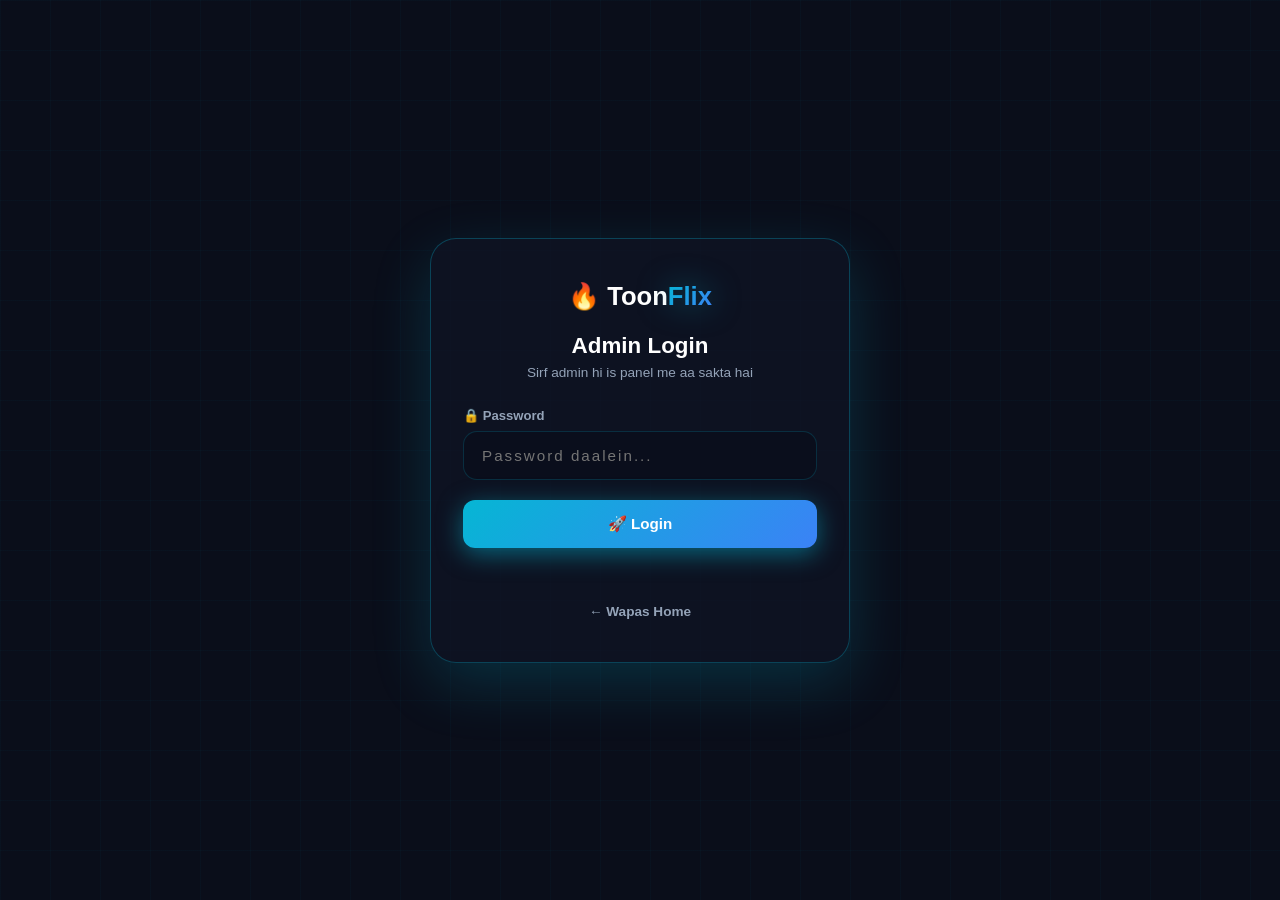
<file: login.html>
<!DOCTYPE html>
<html lang="hi">
<head>
<meta charset="UTF-8">
<meta name="viewport" content="width=device-width, initial-scale=1.0">
<title>Admin Login - ToonFlix Hindi</title>
<link rel="stylesheet" href="style.css">
</head>
<body class="login-body">

<div class="login-container">
  <div class="login-card">
    <div class="login-logo">🔥 Toon<span>Flix</span></div>
    <h2>Admin Login</h2>
    <p class="login-sub">Sirf admin hi is panel me aa sakta hai</p>

    <form id="loginForm" onsubmit="handleLogin(event)">
      <div class="input-group">
        <label>🔒 Password</label>
        <input type="password" id="passwordInput" placeholder="Password daalein..." required>
      </div>

      <button type="submit" class="primary-btn login-btn">🚀 Login</button>
    </form>

    <p class="login-error" id="loginError"></p>
    <a href="index.html" class="back-link">← Wapas Home</a>
  </div>
</div>

<script src="login.js"></script>
</body>
</html>
</file>
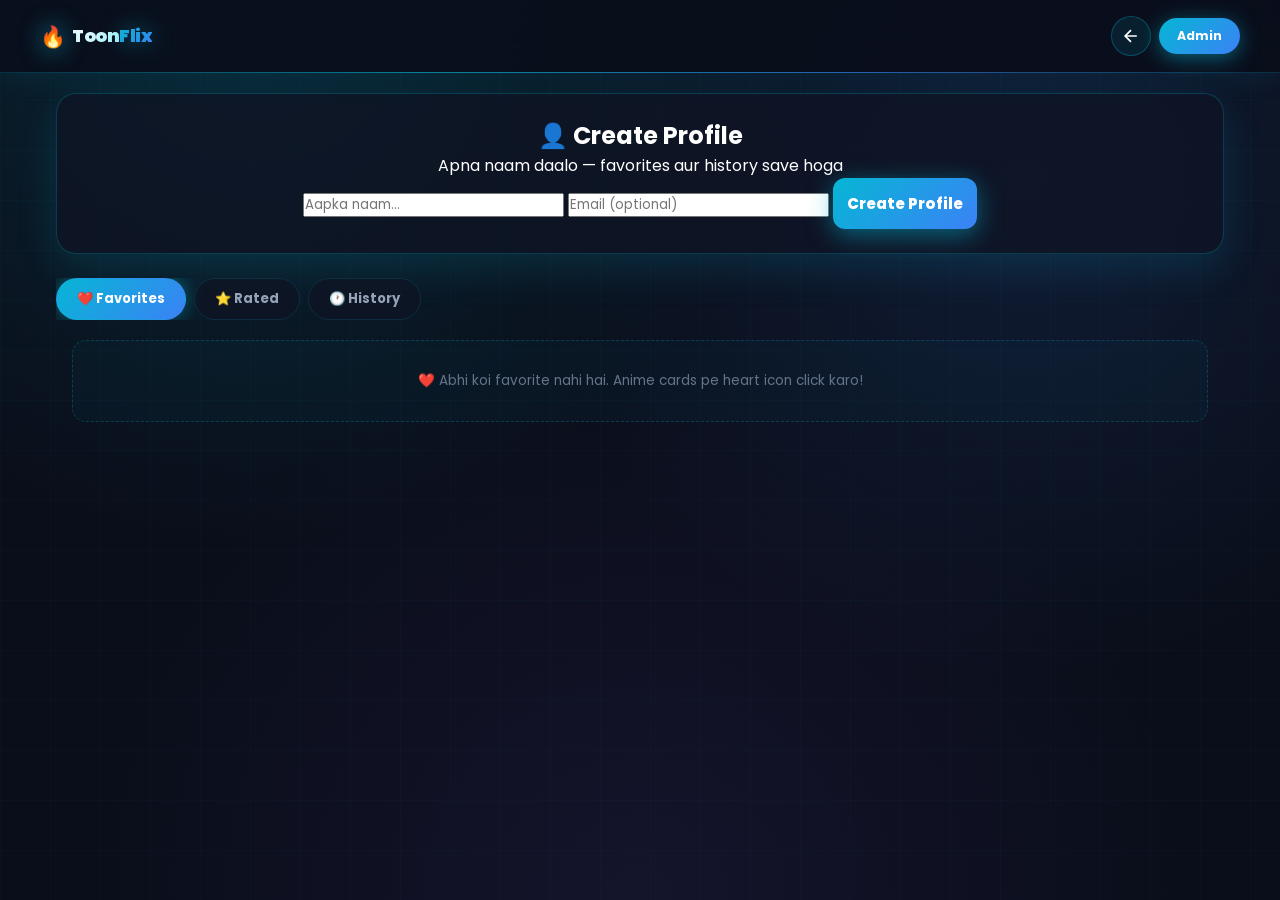
<file: profile.html>
<!DOCTYPE html>
<html lang="hi">
<head>
<meta charset="UTF-8">
<meta name="viewport" content="width=device-width, initial-scale=1.0">
<title>Profile - ToonFlix</title>
<link href="https://fonts.googleapis.com/css2?family=Poppins:wght@400;500;600;700;800;900&display=swap" rel="stylesheet">
<link rel="stylesheet" href="style.css">
</head>
<body>

<header class="top-header">
  <a href="index.html" class="logo">
    <span class="logo-icon">🔥</span>
    <span class="logo-text">Toon<span>Flix</span></span>
  </a>
  <div class="header-actions">
    <button class="icon-btn" onclick="goBack()">
      <svg viewBox="0 0 24 24" width="20" height="20" fill="none" stroke="currentColor" stroke-width="2">
        <path d="M19 12H5M12 19l-7-7 7-7"/>
      </svg>
    </button>
    <a href="login.html" class="admin-btn">Admin</a>
  </div>
</header>

<div class="profile-container">

  <!-- User Card -->
  <div class="profile-card" id="profileCard">
    <!-- Dynamic -->
  </div>

  <!-- Tabs -->
  <div class="profile-tabs">
    <button class="profile-tab active" data-tab="favorites">❤️ Favorites</button>
    <button class="profile-tab" data-tab="rated">⭐ Rated</button>
    <button class="profile-tab" data-tab="history">🕐 History</button>
  </div>

  <!-- Favorites -->
  <div class="profile-tab-content active" id="tab-favorites">
    <div class="cards-grid" id="favoritesGrid"></div>
  </div>

  <!-- Rated -->
  <div class="profile-tab-content" id="tab-rated">
    <div class="cards-grid" id="ratedGrid"></div>
  </div>

  <!-- History -->
  <div class="profile-tab-content" id="tab-history">
    <div class="cards-grid" id="historyGrid"></div>
  </div>

</div>

<script>
function goBack() { window.location.href = "index.html"; }
</script>

<script src="user.js"></script>
<script src="i18n.js"></script>
<script src="profile.js"></script>
</body>
</html>
</file>
<file: style.css>
/* ═══════════════════════════════════════════
   TOONFLIX HINDI - CYBERPUNK PREMIUM DESIGN
   Deep Blue + Neon Cyan
   ═══════════════════════════════════════════ */

* { margin:0; padding:0; box-sizing:border-box; font-family:'Poppins', sans-serif; -webkit-tap-highlight-color:transparent; }

:root {
  --bg: #0a0e1a;
  --bg-2: #0f1524;
  --glass: rgba(15, 21, 36, 0.75);
  --glass-border: rgba(6, 182, 212, 0.25);
  
  /* ═══ CYBERPUNK COLORS ═══ */
  --cyan: #06b6d4;
  --blue: #3b82f6;
  --purple: #8b5cf6;
  --pink: #ec4899;
  --gold: #fbbf24;
  
  --text: #ffffff;
  --text-2: #94a3b8;
  --text-3: #64748b;
  
  --glow-cyan: 0 0 20px rgba(6, 182, 212, 0.5);
  --glow-blue: 0 0 20px rgba(59, 130, 246, 0.5);
  --glow-purple: 0 0 20px rgba(139, 92, 246, 0.5);
}

html { scroll-behavior: smooth; }

body {
  background: var(--bg);
  background-image: 
    radial-gradient(circle at 20% 0%, rgba(6, 182, 212, 0.15), transparent 40%),
    radial-gradient(circle at 80% 20%, rgba(59, 130, 246, 0.12), transparent 40%),
    radial-gradient(circle at 50% 100%, rgba(139, 92, 246, 0.08), transparent 50%);
  background-attachment: fixed;
  color: var(--text);
  min-height: 100vh;
  padding-bottom: 90px;
  overflow-x: hidden;
  position: relative;
}

/* ═══ ANIMATED BACKGROUND GRID ═══ */
body::before {
  content: "";
  position: fixed;
  inset: 0;
  background-image: 
    linear-gradient(rgba(6, 182, 212, 0.03) 1px, transparent 1px),
    linear-gradient(90deg, rgba(6, 182, 212, 0.03) 1px, transparent 1px);
  background-size: 50px 50px;
  pointer-events: none;
  z-index: 0;
  animation: gridMove 20s linear infinite;
}
@keyframes gridMove {
  0% { transform: translate(0, 0); }
  100% { transform: translate(50px, 50px); }
}

body > * { position: relative; z-index: 1; }

/* ═══ HEADER — FLOATING GLASS ═══ */
.top-header {
  display: flex;
  justify-content: space-between;
  align-items: center;
  padding: 14px 16px;
  position: sticky;
  top: 0;
  background: rgba(10, 14, 26, 0.85);
  backdrop-filter: blur(30px);
  -webkit-backdrop-filter: blur(30px);
  z-index: 100;
  border-bottom: 1px solid rgba(6, 182, 212, 0.2);
  box-shadow: 0 4px 30px rgba(6, 182, 212, 0.1);
}
.top-header::after {
  content: "";
  position: absolute;
  bottom: -1px;
  left: 0;
  right: 0;
  height: 1px;
  background: linear-gradient(90deg, transparent, var(--cyan), var(--blue), transparent);
  opacity: 0.6;
}
.logo {
  display: flex;
  align-items: center;
  gap: 6px;
  text-decoration: none;
  font-weight: 900;
}
.logo-icon { 
  font-size: 1.3rem; 
  filter: drop-shadow(0 0 12px rgba(6, 182, 212, 0.8));
  animation: logoPulse 2s ease-in-out infinite;
}
@keyframes logoPulse {
  0%, 100% { transform: scale(1); }
  50% { transform: scale(1.15); }
}
.logo-text {
  font-size: 1.1rem;
  background: linear-gradient(135deg, #fff 0%, #67e8f9 100%);
  -webkit-background-clip: text;
  -webkit-text-fill-color: transparent;
  background-clip: text;
  letter-spacing: -0.5px;
}
.logo-text span {
  background: linear-gradient(135deg, #06b6d4 0%, #3b82f6 100%);
  -webkit-background-clip: text;
  -webkit-text-fill-color: transparent;
  background-clip: text;
  filter: drop-shadow(0 0 10px rgba(6, 182, 212, 0.5));
}
.logo-badge {
  font-size: 0.55rem;
  font-weight: 800;
  background: linear-gradient(135deg, #06b6d4, #3b82f6);
  padding: 3px 6px;
  border-radius: 4px;
  color: #fff;
  letter-spacing: 0.5px;
  margin-left: 2px;
  box-shadow: var(--glow-cyan);
}
.header-actions { display: flex; gap: 8px; align-items: center; }

.header-extras {
  display: flex;
  gap: 6px;
  align-items: center;
}
.header-icon-btn {
  width: 38px;
  height: 38px;
  border-radius: 50%;
  background: rgba(6, 182, 212, 0.1);
  border: 1px solid rgba(6, 182, 212, 0.3);
  color: #fff;
  display: flex;
  align-items: center;
  justify-content: center;
  cursor: pointer;
  font-size: 1rem;
  transition: all 0.3s cubic-bezier(0.4, 0, 0.2, 1);
  text-decoration: none;
  position: relative;
  overflow: hidden;
}
.header-icon-btn::before {
  content: "";
  position: absolute;
  inset: 0;
  background: linear-gradient(135deg, var(--cyan), var(--blue));
  opacity: 0;
  transition: opacity 0.3s;
}
.header-icon-btn:hover {
  border-color: var(--cyan);
  box-shadow: 0 0 20px rgba(6, 182, 212, 0.5);
  transform: scale(1.1);
}
.header-icon-btn:hover::before { opacity: 0.2; }
.header-icon-btn span { position: relative; z-index: 1; }

.icon-btn {
  width: 40px;
  height: 40px;
  border-radius: 50%;
  background: rgba(6, 182, 212, 0.1);
  border: 1px solid rgba(6, 182, 212, 0.3);
  color: #fff;
  display: flex;
  align-items: center;
  justify-content: center;
  cursor: pointer;
  transition: all 0.3s;
}
.icon-btn:hover {
  border-color: var(--cyan);
  box-shadow: 0 0 20px rgba(6, 182, 212, 0.5);
  transform: scale(1.1);
}
.admin-btn {
  background: linear-gradient(135deg, #06b6d4, #3b82f6);
  color: #fff;
  padding: 9px 18px;
  border-radius: 24px;
  font-size: 0.78rem;
  font-weight: 700;
  text-decoration: none;
  box-shadow: 0 4px 20px rgba(6, 182, 212, 0.5);
  transition: all 0.3s;
  position: relative;
  overflow: hidden;
}
.admin-btn::before {
  content: "";
  position: absolute;
  top: 0;
  left: -100%;
  width: 100%;
  height: 100%;
  background: linear-gradient(90deg, transparent, rgba(255,255,255,0.3), transparent);
  transition: left 0.5s;
}
.admin-btn:hover {
  transform: translateY(-2px);
  box-shadow: 0 8px 30px rgba(6, 182, 212, 0.7);
}
.admin-btn:hover::before { left: 100%; }

/* ═══ SEARCH ═══ */
.search-wrap {
  display: flex;
  align-items: center;
  margin: 14px 16px;
  padding: 0 6px 0 16px;
  background: var(--glass);
  backdrop-filter: blur(20px);
  border: 1px solid var(--glass-border);
  border-radius: 30px;
  transition: all 0.3s;
}
.search-wrap:focus-within {
  border-color: var(--cyan);
  box-shadow: 0 0 0 4px rgba(6, 182, 212, 0.15), 0 0 30px rgba(6, 182, 212, 0.3);
}
.search-icon { color: var(--text-3); flex-shrink: 0; }
.search-wrap input {
  flex: 1;
  padding: 13px 12px;
  background: transparent;
  border: none;
  color: #fff;
  outline: none;
  font-size: 0.9rem;
}
.search-wrap input::placeholder { color: var(--text-3); }
.search-wrap button {
  padding: 9px 20px;
  background: linear-gradient(135deg, #06b6d4, #3b82f6);
  border: none;
  color: #fff;
  font-size: 0.75rem;
  font-weight: 800;
  border-radius: 20px;
  cursor: pointer;
  box-shadow: 0 4px 15px rgba(6, 182, 212, 0.4);
  transition: all 0.3s;
}
.search-wrap button:hover {
  transform: scale(1.05);
  box-shadow: 0 6px 20px rgba(6, 182, 212, 0.6);
}

/* ═══ SEARCH RESULTS BOX ═══ */
.search-results-box {
  background: rgba(15, 21, 36, 0.95);
  backdrop-filter: blur(20px);
  border: 1px solid rgba(6, 182, 212, 0.3);
  border-radius: 20px;
  margin: 8px 16px 16px;
  padding: 16px;
  max-height: 70vh;
  overflow-y: auto;
  animation: slideDown 0.3s ease;
  box-shadow: 0 10px 40px rgba(6, 182, 212, 0.2);
}
@keyframes slideDown {
  from { opacity: 0; transform: translateY(-10px); }
  to { opacity: 1; transform: translateY(0); }
}
.search-results-header {
  display: flex;
  justify-content: space-between;
  align-items: center;
  margin-bottom: 14px;
  padding-bottom: 12px;
  border-bottom: 1px solid rgba(6, 182, 212, 0.15);
}
.search-results-header span {
  font-size: 0.9rem;
  font-weight: 700;
  color: #67e8f9;
}
.search-close-btn {
  width: 30px; height: 30px;
  border-radius: 50%;
  background: rgba(6, 182, 212, 0.15);
  border: 1px solid rgba(6, 182, 212, 0.3);
  color: #67e8f9;
  font-size: 0.85rem;
  font-weight: 900;
  cursor: pointer;
  display: flex;
  align-items: center;
  justify-content: center;
  font-family: inherit;
  transition: all 0.3s;
}
.search-close-btn:hover {
  background: linear-gradient(135deg, #06b6d4, #3b82f6);
  color: #fff;
  transform: rotate(90deg) scale(1.1);
}
.search-results-grid {
  display: grid;
  grid-template-columns: 1fr;
  gap: 10px;
}
@media (min-width: 500px) { .search-results-grid { grid-template-columns: repeat(2, 1fr); } }
@media (min-width: 800px) { .search-results-grid { grid-template-columns: repeat(3, 1fr); } }
.search-result-card {
  display: flex;
  align-items: center;
  gap: 12px;
  padding: 10px;
  background: rgba(10, 14, 26, 0.7);
  border: 1px solid rgba(6, 182, 212, 0.1);
  border-radius: 12px;
  cursor: pointer;
  transition: all 0.3s cubic-bezier(0.4, 0, 0.2, 1);
}
.search-result-card:hover {
  background: rgba(6, 182, 212, 0.1);
  border-color: var(--cyan);
  transform: translateX(6px);
  box-shadow: 0 6px 25px rgba(6, 182, 212, 0.3);
}
.search-result-card img {
  width: 55px; height: 75px;
  object-fit: cover;
  border-radius: 8px;
  flex-shrink: 0;
  border: 1px solid rgba(6, 182, 212, 0.2);
}
.search-result-info { flex: 1; min-width: 0; }
.search-result-info h4 {
  font-size: 0.85rem;
  font-weight: 700;
  color: #fff;
  margin-bottom: 4px;
}
.search-result-info p { font-size: 0.72rem; color: var(--text-2); }
.search-result-rating {
  display: inline-block;
  background: rgba(251, 191, 36, 0.15);
  border: 1px solid rgba(251, 191, 36, 0.3);
  color: #fbbf24;
  padding: 2px 8px;
  border-radius: 8px;
  font-size: 0.68rem;
  font-weight: 800;
}

/* ═══ ADVANCED FILTER ═══ */
.filter-panel-btn {
  background: var(--glass);
  backdrop-filter: blur(16px);
  border: 1px solid var(--glass-border);
  color: #fff;
  padding: 9px 20px;
  border-radius: 20px;
  font-size: 0.8rem;
  font-weight: 700;
  cursor: pointer;
  font-family: inherit;
  transition: all 0.3s;
}
.filter-panel-btn:hover {
  background: rgba(6, 182, 212, 0.15);
  border-color: var(--cyan);
  box-shadow: 0 0 15px rgba(6, 182, 212, 0.3);
}
.filter-panel {
  background: var(--glass);
  backdrop-filter: blur(20px);
  border: 1px solid var(--glass-border);
  border-radius: 16px;
  padding: 0 20px;
  max-height: 0;
  overflow: hidden;
  transition: all 0.4s ease;
  margin: 0 16px;
  opacity: 0;
}
.filter-panel.open {
  max-height: 500px;
  padding: 20px;
  margin: 12px 16px 16px;
  opacity: 1;
}
.filter-row {
  display: grid;
  grid-template-columns: repeat(auto-fit, minmax(130px, 1fr));
  gap: 10px;
  margin-bottom: 14px;
}
.filter-row label {
  font-size: 0.72rem;
  color: #67e8f9;
  font-weight: 700;
  margin-bottom: 5px;
  display: block;
}
.filter-row select {
  width: 100%;
  padding: 10px 12px;
  background: rgba(10, 14, 26, 0.8);
  border: 1px solid rgba(6, 182, 212, 0.2);
  color: #fff;
  border-radius: 10px;
  font-size: 0.82rem;
  outline: none;
  font-family: inherit;
  transition: all 0.3s;
}
.filter-row select:focus { border-color: var(--cyan); }
.filter-actions { display: flex; gap: 8px; }
.filter-actions button {
  flex: 1;
  padding: 11px;
  border-radius: 10px;
  border: none;
  font-weight: 700;
  font-size: 0.82rem;
  cursor: pointer;
  font-family: inherit;
  transition: all 0.3s;
}
.filter-actions .apply { 
  background: linear-gradient(135deg, #06b6d4, #3b82f6); 
  color: #fff;
  box-shadow: 0 4px 15px rgba(6, 182, 212, 0.4);
}
.filter-actions .apply:hover {
  transform: translateY(-2px);
  box-shadow: 0 6px 25px rgba(6, 182, 212, 0.6);
}
.filter-actions .reset { 
  background: rgba(255,255,255,0.08); 
  color: #fff;
  border: 1px solid rgba(255,255,255,0.1);
}

/* ═══ HERO BANNER — PARALLAX ═══ */
.hero-section { padding: 8px 16px 22px; }
.hero-slider {
  display: flex;
  overflow-x: auto;
  scroll-snap-type: x mandatory;
  gap: 12px;
  scrollbar-width: none;
  border-radius: 24px;
}
.hero-slider::-webkit-scrollbar { display: none; }
.hero-card {
  flex: 0 0 100%;
  scroll-snap-align: center;
  position: relative;
  border-radius: 24px;
  overflow: hidden;
  height: 260px;
  cursor: pointer;
  box-shadow: 0 25px 60px rgba(0, 0, 0, 0.7), 0 0 60px rgba(6, 182, 212, 0.2);
  border: 1px solid rgba(6, 182, 212, 0.2);
  transition: transform 0.5s;
}
.hero-card:hover {
  transform: scale(1.02);
  box-shadow: 0 30px 70px rgba(0, 0, 0, 0.8), 0 0 80px rgba(6, 182, 212, 0.4);
}
.hero-card img { 
  width: 100%; 
  height: 100%; 
  object-fit: cover;
  transition: transform 8s ease;
}
.hero-card:hover img { transform: scale(1.1); }
.hero-overlay {
  position: absolute;
  inset: 0;
  background: linear-gradient(180deg, transparent 0%, rgba(10, 14, 26, 0.5) 50%, rgba(10, 14, 26, 0.98) 100%);
  display: flex;
  flex-direction: column;
  justify-content: flex-end;
  padding: 24px;
}
.hero-tag {
  display: inline-flex;
  align-items: center;
  gap: 4px;
  background: linear-gradient(135deg, #06b6d4, #3b82f6);
  color: #fff;
  font-size: 0.65rem;
  font-weight: 800;
  padding: 4px 12px;
  border-radius: 20px;
  width: fit-content;
  margin-bottom: 10px;
  letter-spacing: 0.5px;
  box-shadow: var(--glow-cyan);
  animation: tagPulse 2s infinite;
}
@keyframes tagPulse {
  0%, 100% { box-shadow: 0 0 20px rgba(6, 182, 212, 0.5); }
  50% { box-shadow: 0 0 30px rgba(6, 182, 212, 0.9); }
}
.hero-overlay h3 {
  font-size: 1.4rem;
  font-weight: 800;
  margin-bottom: 8px;
  text-shadow: 0 2px 20px rgba(0, 0, 0, 0.9), 0 0 40px rgba(6, 182, 212, 0.5);
  letter-spacing: -0.5px;
}
.hero-overlay p {
  font-size: 0.78rem;
  color: #cbd5e1;
  margin-bottom: 14px;
  display: flex;
  gap: 8px;
  flex-wrap: wrap;
}
.hero-play {
  background: linear-gradient(135deg, #06b6d4, #3b82f6);
  color: #fff;
  padding: 11px 24px;
  border-radius: 24px;
  font-size: 0.82rem;
  font-weight: 800;
  width: fit-content;
  display: flex;
  align-items: center;
  gap: 6px;
  box-shadow: 0 8px 25px rgba(6, 182, 212, 0.5);
  transition: all 0.3s;
  position: relative;
  overflow: hidden;
}
.hero-play:hover {
  transform: translateY(-2px);
  box-shadow: 0 12px 35px rgba(6, 182, 212, 0.7);
}

/* ═══ GENRE CHIPS ═══ */
.chips-section { padding: 0 0 8px; }
.chips-scroll {
  display: flex;
  gap: 8px;
  overflow-x: auto;
  padding: 6px 16px 16px;
  scrollbar-width: none;
}
.chips-scroll::-webkit-scrollbar { display: none; }
.chip {
  flex: 0 0 auto;
  padding: 9px 20px;
  background: var(--glass);
  backdrop-filter: blur(16px);
  border: 1px solid rgba(6, 182, 212, 0.15);
  border-radius: 24px;
  color: var(--text-2);
  font-size: 0.8rem;
  font-weight: 600;
  cursor: pointer;
  white-space: nowrap;
  transition: all 0.3s cubic-bezier(0.4, 0, 0.2, 1);
}
.chip:hover {
  background: rgba(6, 182, 212, 0.15);
  color: #67e8f9;
  border-color: var(--cyan);
  transform: translateY(-2px);
  box-shadow: 0 4px 20px rgba(6, 182, 212, 0.3);
}
.chip.active {
  background: linear-gradient(135deg, #06b6d4, #3b82f6);
  color: #fff;
  border-color: transparent;
  font-weight: 700;
  box-shadow: 0 6px 25px rgba(6, 182, 212, 0.6);
  transform: scale(1.05);
}

/* ═══ ROW SECTIONS ═══ */
.row-section { padding: 20px 0; }
.row-header {
  display: flex;
  justify-content: space-between;
  align-items: center;
  padding: 0 16px 16px;
}
.row-title-wrap { display: flex; align-items: center; gap: 10px; }
.row-dot { 
  width: 5px; 
  height: 20px; 
  border-radius: 4px; 
  box-shadow: 0 0 15px currentColor;
  animation: dotPulse 2s infinite;
}
@keyframes dotPulse {
  0%, 100% { opacity: 1; }
  50% { opacity: 0.6; }
}
.row-header h2 { font-size: 1.15rem; font-weight: 800; }
.see-all {
  color: #67e8f9;
  font-size: 0.78rem;
  text-decoration: none;
  font-weight: 700;
  background: rgba(6, 182, 212, 0.1);
  padding: 6px 12px;
  border-radius: 16px;
  border: 1px solid rgba(6, 182, 212, 0.25);
  cursor: pointer;
  transition: all 0.3s;
}
.see-all:hover {
  background: rgba(6, 182, 212, 0.2);
  box-shadow: 0 0 15px rgba(6, 182, 212, 0.4);
}
.row-scroll {
  display: flex;
  gap: 12px;
  overflow-x: auto;
  padding: 4px 16px 16px;
  scrollbar-width: none;
}
.row-scroll::-webkit-scrollbar { display: none; }
.row-scroll .anime-card { flex: 0 0 150px; }

/* ═══ CARDS — NEON GLOW ═══ */
.cards-grid {
  display: grid;
  grid-template-columns: repeat(2, 1fr);
  gap: 12px;
  padding: 0 16px;
}
@media (min-width: 500px) { .cards-grid { grid-template-columns: repeat(3, 1fr); } }
@media (min-width: 700px) { .cards-grid { grid-template-columns: repeat(4, 1fr); } }
@media (min-width: 1000px) { .cards-grid { grid-template-columns: repeat(5, 1fr); } }

.anime-card {
  background: var(--glass);
  backdrop-filter: blur(16px);
  border-radius: 16px;
  overflow: hidden;
  cursor: pointer;
  transition: all 0.4s cubic-bezier(0.4, 0, 0.2, 1);
  position: relative;
  border: 1px solid rgba(6, 182, 212, 0.12);
  box-shadow: 0 8px 25px rgba(0, 0, 0, 0.5);
}
.anime-card::before {
  content: "";
  position: absolute;
  inset: 0;
  border-radius: 16px;
  padding: 1px;
  background: linear-gradient(135deg, transparent, rgba(6, 182, 212, 0.5), transparent);
  -webkit-mask: linear-gradient(#fff 0 0) content-box, linear-gradient(#fff 0 0);
  -webkit-mask-composite: xor;
  mask-composite: exclude;
  opacity: 0;
  transition: opacity 0.4s;
  pointer-events: none;
  z-index: 5;
}
.anime-card:active { transform: scale(0.96); }
@media (hover: hover) {
  .anime-card:hover {
    transform: translateY(-10px) scale(1.02);
    box-shadow: 0 25px 50px rgba(6, 182, 212, 0.4), 0 0 40px rgba(6, 182, 212, 0.3);
    border-color: var(--cyan);
  }
  .anime-card:hover::before { opacity: 1; }
  .anime-card:hover img { 
    transform: scale(1.1); 
    filter: brightness(1.1);
  }
}
.anime-card img {
  width: 100%;
  aspect-ratio: 2/3;
  object-fit: cover;
  background: #1a2030;
  transition: all 0.5s cubic-bezier(0.4, 0, 0.2, 1);
}
.anime-card .card-info {
  padding: 10px 11px 13px;
  background: linear-gradient(180deg, transparent, rgba(10, 14, 26, 0.9));
}
.anime-card h3 {
  font-size: 0.82rem;
  font-weight: 700;
  margin-bottom: 4px;
  white-space: nowrap;
  overflow: hidden;
  text-overflow: ellipsis;
  color: #fff;
}
.anime-card p { font-size: 0.7rem; color: var(--text-2); }
.rating-badge {
  position: absolute;
  top: 8px;
  right: 8px;
  background: rgba(10, 14, 26, 0.9);
  backdrop-filter: blur(12px);
  color: var(--gold);
  padding: 4px 9px;
  border-radius: 10px;
  font-size: 0.68rem;
  font-weight: 800;
  z-index: 3;
  border: 1px solid rgba(251, 191, 36, 0.4);
  box-shadow: 0 0 15px rgba(251, 191, 36, 0.3);
}
.badge-new {
  position: absolute;
  top: 8px;
  left: 8px;
  background: linear-gradient(135deg, #06b6d4, #3b82f6);
  color: #fff;
  padding: 4px 10px;
  border-radius: 10px;
  font-size: 0.62rem;
  font-weight: 900;
  z-index: 3;
  box-shadow: 0 0 20px rgba(6, 182, 212, 0.7);
  animation: newPulse 1.5s infinite;
  letter-spacing: 0.5px;
}
@keyframes newPulse {
  0%, 100% { box-shadow: 0 0 15px rgba(6, 182, 212, 0.6); }
  50% { box-shadow: 0 0 25px rgba(6, 182, 212, 1); }
}

/* ═══ HEART BUTTON ═══ */
.heart-btn {
  position: absolute;
  bottom: 10px;
  right: 10px;
  width: 36px;
  height: 36px;
  border-radius: 50%;
  background: rgba(10, 14, 26, 0.9);
  backdrop-filter: blur(10px);
  border: 1px solid rgba(6, 182, 212, 0.3);
  font-size: 1rem;
  cursor: pointer;
  z-index: 4;
  display: flex;
  align-items: center;
  justify-content: center;
  transition: all 0.3s;
  font-family: inherit;
}
.heart-btn:hover {
  transform: scale(1.2);
  box-shadow: 0 0 20px rgba(6, 182, 212, 0.6);
}
.heart-btn.active {
  background: linear-gradient(135deg, #06b6d4, #3b82f6);
  border-color: var(--cyan);
  box-shadow: 0 0 25px rgba(6, 182, 212, 0.8);
  animation: heartBeat 0.6s ease;
}
@keyframes heartBeat {
  0%, 100% { transform: scale(1); }
  50% { transform: scale(1.3); }
}

/* ═══ TOP 10 ═══ */
.top10-card { position: relative; }
.top10-rank {
  position: absolute;
  bottom: -4px;
  left: -4px;
  background: linear-gradient(135deg, #06b6d4, #3b82f6);
  color: #fff;
  width: 44px;
  height: 44px;
  border-radius: 50%;
  display: flex;
  align-items: center;
  justify-content: center;
  font-weight: 900;
  font-size: 1.15rem;
  z-index: 5;
  border: 3px solid #0a0e1a;
  box-shadow: 0 0 25px rgba(6, 182, 212, 0.7);
}

/* ═══ BOTTOM NAV — FLOATING PILL ═══ */
.bottom-nav {
  position: fixed;
  bottom: 12px;
  left: 12px;
  right: 12px;
  background: rgba(10, 14, 26, 0.95);
  backdrop-filter: blur(30px);
  -webkit-backdrop-filter: blur(30px);
  border: 1px solid rgba(6, 182, 212, 0.25);
  border-radius: 25px;
  display: flex;
  justify-content: space-around;
  padding: 8px 0;
  z-index: 100;
  box-shadow: 0 10px 40px rgba(6, 182, 212, 0.3), 0 0 60px rgba(6, 182, 212, 0.15);
}
.bottom-nav a {
  display: flex;
  flex-direction: column;
  align-items: center;
  gap: 3px;
  color: var(--text-3);
  text-decoration: none;
  padding: 6px 14px;
  border-radius: 16px;
  transition: all 0.3s cubic-bezier(0.4, 0, 0.2, 1);
  min-width: 60px;
  position: relative;
}
.bottom-nav a small { font-size: 0.62rem; font-weight: 700; }
.bottom-nav a.active { 
  color: var(--cyan);
  background: rgba(6, 182, 212, 0.1);
  transform: translateY(-2px);
}
.bottom-nav a.active::before {
  content: "";
  position: absolute;
  top: -6px;
  left: 50%;
  transform: translateX(-50%);
  width: 4px;
  height: 4px;
  background: var(--cyan);
  border-radius: 50%;
  box-shadow: 0 0 15px var(--cyan), 0 0 25px var(--cyan);
  animation: navDot 2s infinite;
}
@keyframes navDot {
  0%, 100% { opacity: 1; transform: translateX(-50%) scale(1); }
  50% { opacity: 0.6; transform: translateX(-50%) scale(1.5); }
}
.bottom-nav a.active svg {
  filter: drop-shadow(0 0 10px rgba(6, 182, 212, 0.8));
}

/* ═══ DETAIL PAGE ═══ */
.detail-container { max-width: 1200px; margin: 0 auto; padding: 16px; }
.detail-banner {
  width: 100%;
  height: 220px;
  object-fit: cover;
  border-radius: 20px;
  margin-bottom: 18px;
  border: 1px solid rgba(6, 182, 212, 0.3);
  box-shadow: 0 20px 50px rgba(0, 0, 0, 0.6), 0 0 40px rgba(6, 182, 212, 0.2);
}
@media (min-width: 700px) { .detail-banner { height: 340px; } }
.detail-header { display: flex; gap: 18px; margin-bottom: 22px; align-items: flex-start; }
.detail-poster {
  width: 130px;
  border-radius: 14px;
  flex-shrink: 0;
  border: 2px solid rgba(6, 182, 212, 0.4);
  box-shadow: 0 15px 40px rgba(0, 0, 0, 0.6), 0 0 30px rgba(6, 182, 212, 0.3);
}
@media (min-width: 500px) { .detail-poster { width: 180px; } }
.detail-info { flex: 1; min-width: 0; }
.detail-info h1 {
  font-size: 1.25rem;
  font-weight: 800;
  margin-bottom: 10px;
  background: linear-gradient(135deg, #fff 0%, #67e8f9 100%);
  -webkit-background-clip: text;
  -webkit-text-fill-color: transparent;
  background-clip: text;
  filter: drop-shadow(0 0 20px rgba(6, 182, 212, 0.5));
}
@media (min-width: 500px) { .detail-info h1 { font-size: 1.75rem; } }
.detail-meta { display: flex; gap: 6px; flex-wrap: wrap; margin-bottom: 14px; }
.meta-tag {
  background: rgba(6, 182, 212, 0.12);
  padding: 5px 12px;
  border-radius: 10px;
  font-size: 0.72rem;
  border: 1px solid rgba(6, 182, 212, 0.3);
  color: #67e8f9;
  font-weight: 600;
  transition: all 0.3s;
}
.meta-tag:hover {
  background: rgba(6, 182, 212, 0.2);
  box-shadow: 0 0 15px rgba(6, 182, 212, 0.4);
}
.detail-desc { color: var(--text-2); line-height: 1.7; font-size: 0.85rem; }

.detail-actions { display: flex; gap: 10px; flex-wrap: wrap; margin-bottom: 14px; }
.detail-btn {
  padding: 10px 18px;
  border-radius: 25px;
  font-size: 0.82rem;
  font-weight: 700;
  cursor: pointer;
  border: 1px solid rgba(6, 182, 212, 0.3);
  background: var(--glass);
  color: #fff;
  font-family: inherit;
  display: inline-flex;
  align-items: center;
  gap: 6px;
  transition: all 0.3s;
}
.detail-btn:hover {
  border-color: var(--cyan);
  box-shadow: 0 0 20px rgba(6, 182, 212, 0.4);
  transform: translateY(-2px);
}
.detail-btn.fav.active {
  background: linear-gradient(135deg, #06b6d4, #3b82f6);
  border-color: transparent;
  box-shadow: 0 0 25px rgba(6, 182, 212, 0.6);
}

.rating-section {
  background: var(--glass);
  backdrop-filter: blur(16px);
  border: 1px solid var(--glass-border);
  border-radius: 16px;
  padding: 20px;
  margin: 20px 0;
  text-align: center;
}
.rating-section h3 {
  font-size: 1rem;
  color: #67e8f9;
  margin-bottom: 12px;
  font-weight: 700;
}
.star-rating { display: flex; justify-content: center; gap: 6px; margin-bottom: 8px; }
.star {
  background: transparent;
  border: none;
  font-size: 2rem;
  color: #1e293b;
  cursor: pointer;
  line-height: 1;
  font-family: inherit;
  transition: all 0.3s;
}
.star:hover, .star.active {
  color: #fbbf24;
  text-shadow: 0 0 20px rgba(251, 191, 36, 0.8);
  transform: scale(1.2);
}
.rating-text { font-size: 0.78rem; color: var(--text-2); }

/* ═══ SEASON TABS ═══ */
.season-tabs {
  display: flex;
  gap: 8px;
  margin-bottom: 16px;
  overflow-x: auto;
  padding-bottom: 4px;
  scrollbar-width: none;
}
.season-tabs::-webkit-scrollbar { display: none; }
.season-tab {
  flex-shrink: 0;
  padding: 10px 20px;
  background: var(--glass);
  border: 1px solid rgba(6, 182, 212, 0.2);
  color: #94a3b8;
  border-radius: 25px;
  font-size: 0.82rem;
  font-weight: 700;
  cursor: pointer;
  font-family: inherit;
  transition: all 0.3s;
}
.season-tab:hover {
  border-color: var(--cyan);
  color: #67e8f9;
  transform: translateY(-2px);
}
.season-tab.active {
  background: linear-gradient(135deg, #06b6d4, #3b82f6);
  color: #fff;
  border-color: transparent;
  box-shadow: 0 0 25px rgba(6, 182, 212, 0.6);
}

/* ═══ EPISODES ═══ */
.episodes-section { margin-top: 28px; }
.episodes-section h2 {
  font-size: 1.1rem;
  margin-bottom: 16px;
  padding-left: 14px;
  border-left: 4px solid var(--cyan);
  font-weight: 800;
}
.episode-grid-new { display: grid; grid-template-columns: 1fr; gap: 12px; }
@media (min-width: 700px) { .episode-grid-new { grid-template-columns: repeat(2, 1fr); } }
.episode-card {
  background: var(--glass);
  border: 1px solid rgba(6, 182, 212, 0.15);
  border-radius: 14px;
  padding: 16px;
  transition: all 0.3s;
}
.episode-card:hover {
  border-color: var(--cyan);
  box-shadow: 0 0 25px rgba(6, 182, 212, 0.3);
  transform: translateY(-3px);
}
.ep-header { margin-bottom: 12px; }
.ep-header strong {
  display: block;
  font-size: 0.95rem;
  color: #67e8f9;
  font-weight: 800;
  margin-bottom: 3px;
}
.ep-header span { font-size: 0.78rem; color: var(--text-2); }
.ep-actions { display: flex; flex-wrap: wrap; gap: 6px; }
.ep-action-btn {
  flex: 1;
  min-width: 100px;
  padding: 10px 12px;
  border-radius: 10px;
  text-decoration: none;
  font-size: 0.78rem;
  font-weight: 700;
  text-align: center;
  display: flex;
  align-items: center;
  justify-content: center;
  gap: 4px;
  font-family: inherit;
  cursor: pointer;
  transition: all 0.3s;
}
.ep-action-btn.tg { background: linear-gradient(135deg, #0088cc, #00a8e8); color: #fff; }
.ep-action-btn.stream { background: linear-gradient(135deg, #06b6d4, #3b82f6); color: #fff; }
.ep-action-btn.dl { background: linear-gradient(135deg, #8b5cf6, #6366f1); color: #fff; }
.ep-action-btn:hover { 
  transform: translateY(-2px); 
  box-shadow: 0 8px 20px rgba(0, 0, 0, 0.4);
  filter: brightness(1.15);
}
.ep-no-link { color: var(--text-3); font-size: 0.78rem; text-align: center; padding: 8px; }

/* ═══ WATCH PAGE ═══ */
.watch-container { max-width: 1000px; margin: 0 auto; padding: 20px 16px 40px; }
.watch-header { margin-bottom: 16px; }
.watch-header h1 { 
  font-size: 1.25rem; 
  font-weight: 800; 
  color: #fff; 
  margin-bottom: 4px;
  background: linear-gradient(135deg, #fff 0%, #67e8f9 100%);
  -webkit-background-clip: text;
  -webkit-text-fill-color: transparent;
}
.watch-ep-title { color: var(--text-2); font-size: 0.85rem; }

.video-wrapper {
  position: relative;
  width: 100%;
  aspect-ratio: 16/9;
  background: #000;
  border-radius: 16px;
  overflow: hidden;
  margin-bottom: 18px;
  border: 1px solid rgba(6, 182, 212, 0.3);
  box-shadow: 0 20px 50px rgba(0, 0, 0, 0.7), 0 0 40px rgba(6, 182, 212, 0.2);
}
.video-wrapper iframe { width: 100%; height: 100%; border: none; display: block; }
.video-placeholder {
  display: flex;
  align-items: center;
  justify-content: center;
  height: 100%;
  color: var(--text-3);
}

.server-selector {
  background: var(--glass);
  padding: 16px;
  border-radius: 14px;
  margin-bottom: 16px;
  border: 1px solid rgba(6, 182, 212, 0.2);
}
.server-label { font-size: 0.85rem; color: #67e8f9; margin-bottom: 10px; font-weight: 700; }
.server-btns { display: flex; flex-wrap: wrap; gap: 8px; }
.server-btn {
  padding: 10px 18px;
  background: rgba(255,255,255,0.05);
  border: 1px solid rgba(6, 182, 212, 0.2);
  color: #94a3b8;
  border-radius: 22px;
  font-size: 0.78rem;
  font-weight: 700;
  cursor: pointer;
  font-family: inherit;
  transition: all 0.3s;
}
.server-btn:hover {
  border-color: var(--cyan);
  color: #67e8f9;
}
.server-btn.active {
  background: linear-gradient(135deg, #06b6d4, #3b82f6);
  color: #fff;
  border-color: transparent;
  box-shadow: 0 0 20px rgba(6, 182, 212, 0.5);
}

.watch-actions { display: flex; flex-wrap: wrap; gap: 10px; margin-bottom: 18px; }
.watch-action-btn {
  flex: 1;
  min-width: 120px;
  padding: 13px 16px;
  border-radius: 12px;
  text-decoration: none;
  font-size: 0.85rem;
  font-weight: 700;
  text-align: center;
  display: flex;
  align-items: center;
  justify-content: center;
  gap: 6px;
  cursor: pointer;
  border: none;
  font-family: inherit;
  transition: all 0.3s;
}
.watch-action-btn.download { background: linear-gradient(135deg, #8b5cf6, #6366f1); color: #fff; }
.watch-action-btn.telegram { background: linear-gradient(135deg, #0088cc, #00a8e8); color: #fff; }
.watch-action-btn.comment {
  background: var(--glass);
  color: #fff;
  border: 1px solid rgba(6, 182, 212, 0.3);
}
.watch-action-btn:hover {
  transform: translateY(-2px);
  box-shadow: 0 10px 25px rgba(6, 182, 212, 0.3);
}

.comments-section {
  background: var(--glass);
  padding: 20px;
  border-radius: 16px;
  margin: 20px 0;
  border: 1px solid rgba(6, 182, 212, 0.15);
}
.comments-section h2, .comments-section h3 {
  font-size: 1.05rem;
  font-weight: 800;
  margin-bottom: 14px;
  color: #67e8f9;
  padding-left: 12px;
  border-left: 4px solid var(--cyan);
}
.comment-form { display: flex; flex-direction: column; gap: 8px; margin-bottom: 16px; }
.comment-form input, .comment-form textarea {
  padding: 12px 14px;
  background: rgba(10, 14, 26, 0.7);
  border: 1px solid rgba(6, 182, 212, 0.2);
  color: #fff;
  border-radius: 10px;
  font-size: 0.85rem;
  outline: none;
  font-family: inherit;
  transition: all 0.3s;
}
.comment-form input:focus, .comment-form textarea:focus {
  border-color: var(--cyan);
  box-shadow: 0 0 15px rgba(6, 182, 212, 0.3);
}
.comment-form textarea { min-height: 70px; resize: vertical; }
.comment-post-btn {
  padding: 12px;
  background: linear-gradient(135deg, #06b6d4, #3b82f6);
  color: #fff;
  border: none;
  border-radius: 10px;
  font-size: 0.85rem;
  font-weight: 800;
  cursor: pointer;
  font-family: inherit;
  transition: all 0.3s;
  box-shadow: 0 4px 15px rgba(6, 182, 212, 0.4);
}
.comment-post-btn:hover {
  transform: translateY(-2px);
  box-shadow: 0 6px 25px rgba(6, 182, 212, 0.6);
}
.comments-list { display: flex; flex-direction: column; gap: 10px; max-height: 500px; overflow-y: auto; }
.comment-item {
  background: rgba(10, 14, 26, 0.6);
  padding: 12px;
  border-radius: 10px;
  border: 1px solid rgba(6, 182, 212, 0.1);
}
.comment-header { display: flex; justify-content: space-between; margin-bottom: 6px; }
.comment-header strong { font-size: 0.82rem; color: #67e8f9; font-weight: 700; }
.comment-header small { font-size: 0.68rem; color: var(--text-3); }
.comment-item p { font-size: 0.82rem; color: #cbd5e1; line-height: 1.5; }

.ep-nav { display: flex; justify-content: space-between; gap: 10px; margin-bottom: 24px; }
.ep-nav-btn {
  flex: 1;
  padding: 14px 16px;
  background: var(--glass);
  border: 1px solid rgba(6, 182, 212, 0.2);
  color: #fff;
  border-radius: 12px;
  font-size: 0.85rem;
  font-weight: 700;
  text-decoration: none;
  text-align: center;
  display: flex;
  align-items: center;
  justify-content: center;
  gap: 6px;
  font-family: inherit;
  cursor: pointer;
  transition: all 0.3s;
}
.ep-nav-btn.next {
  background: linear-gradient(135deg, #06b6d4, #3b82f6);
  border-color: transparent;
  box-shadow: 0 0 25px rgba(6, 182, 212, 0.5);
}
.ep-nav-btn:hover:not(.disabled) {
  transform: translateY(-2px);
  box-shadow: 0 0 25px rgba(6, 182, 212, 0.5);
}
.ep-nav-btn.disabled { opacity: 0.4; cursor: not-allowed; }

.all-episodes-list { margin-top: 28px; }
.all-episodes-list h3 {
  font-size: 1.05rem;
  margin-bottom: 16px;
  padding-left: 14px;
  border-left: 4px solid var(--cyan);
  font-weight: 800;
  color: #fff;
}
.ep-list-grid { display: grid; grid-template-columns: repeat(auto-fill, minmax(140px, 1fr)); gap: 8px; }
.ep-list-btn {
  display: flex;
  align-items: center;
  gap: 10px;
  padding: 10px 12px;
  background: var(--glass);
  border: 1px solid rgba(6, 182, 212, 0.15);
  border-radius: 12px;
  color: #fff;
  text-decoration: none;
  font-size: 0.82rem;
  transition: all 0.3s;
}
.ep-list-btn:hover {
  border-color: var(--cyan);
  box-shadow: 0 0 20px rgba(6, 182, 212, 0.3);
}
.ep-list-btn.active {
  background: linear-gradient(135deg, #06b6d4, #3b82f6);
  border-color: transparent;
  font-weight: 700;
  box-shadow: 0 0 25px rgba(6, 182, 212, 0.5);
}
.ep-num {
  background: rgba(0,0,0,0.4);
  width: 30px; height: 30px;
  border-radius: 50%;
  display: flex;
  align-items: center;
  justify-content: center;
  font-weight: 800;
  font-size: 0.8rem;
  flex-shrink: 0;
}
.ep-name { white-space: nowrap; overflow: hidden; text-overflow: ellipsis; flex: 1; }
.back-to-anime { margin-top: 28px; }

/* ═══ PROFILE ═══ */
.profile-container { max-width: 1200px; margin: 0 auto; padding: 20px 16px 40px; }
.profile-card {
  background: var(--glass);
  border: 1px solid var(--glass-border);
  border-radius: 20px;
  padding: 24px;
  text-align: center;
  margin-bottom: 24px;
  box-shadow: 0 15px 40px rgba(6, 182, 212, 0.15);
}
.user-avatar {
  width: 80px; height: 80px;
  border-radius: 50%;
  background: linear-gradient(135deg, #06b6d4, #3b82f6);
  display: flex;
  align-items: center;
  justify-content: center;
  font-size: 2rem;
  font-weight: 900;
  color: #fff;
  margin: 0 auto 12px;
  box-shadow: 0 0 30px rgba(6, 182, 212, 0.6);
  animation: avatarGlow 3s infinite;
}
@keyframes avatarGlow {
  0%, 100% { box-shadow: 0 0 20px rgba(6, 182, 212, 0.5); }
  50% { box-shadow: 0 0 40px rgba(6, 182, 212, 0.8); }
}
.user-info h2 { font-size: 1.4rem; font-weight: 800; color: #fff; margin-bottom: 4px; }
.user-info p { color: var(--text-2); font-size: 0.85rem; }
.user-stats { display: flex; justify-content: center; gap: 30px; margin: 20px 0; }
.stat strong {
  display: block;
  font-size: 1.5rem;
  font-weight: 900;
  background: linear-gradient(135deg, #06b6d4, #3b82f6);
  -webkit-background-clip: text;
  -webkit-text-fill-color: transparent;
  filter: drop-shadow(0 0 15px rgba(6, 182, 212, 0.5));
}
.stat small { font-size: 0.7rem; color: var(--text-2); text-transform: uppercase; }
.profile-tabs { display: flex; gap: 8px; margin-bottom: 20px; overflow-x: auto; }
.profile-tab {
  background: var(--glass);
  border: 1px solid rgba(6, 182, 212, 0.15);
  color: var(--text-2);
  padding: 10px 20px;
  border-radius: 25px;
  font-size: 0.82rem;
  font-weight: 700;
  cursor: pointer;
  font-family: inherit;
  transition: all 0.3s;
}
.profile-tab.active {
  background: linear-gradient(135deg, #06b6d4, #3b82f6);
  color: #fff;
  border-color: transparent;
  box-shadow: 0 0 20px rgba(6, 182, 212, 0.5);
}
.profile-tab-content { display: none; }
.profile-tab-content.active { display: block; }

/* ═══ ADMIN ═══ */
.admin-container { max-width: 1000px; margin: 0 auto; padding: 16px; }
.admin-section {
  background: var(--glass);
  padding: 22px;
  border-radius: 18px;
  margin-bottom: 20px;
  border: 1px solid var(--glass-border);
  transition: all 0.3s;
}
.admin-section:hover {
  border-color: rgba(6, 182, 212, 0.4);
  box-shadow: 0 0 30px rgba(6, 182, 212, 0.15);
}
.admin-section h2 { margin-bottom: 16px; color: #67e8f9; font-size: 1.05rem; font-weight: 800; }
.form-grid { display: grid; grid-template-columns: 1fr; gap: 12px; }
@media (min-width: 700px) { .form-grid { grid-template-columns: 1fr 1fr; } }
.form-grid input, .form-grid textarea {
  padding: 13px 15px;
  background: rgba(10, 14, 26, 0.7);
  border: 1px solid rgba(6, 182, 212, 0.2);
  color: #fff;
  border-radius: 12px;
  font-size: 0.88rem;
  outline: none;
  font-family: inherit;
  transition: all 0.3s;
}
.form-grid input:focus, .form-grid textarea:focus { 
  border-color: var(--cyan);
  box-shadow: 0 0 15px rgba(6, 182, 212, 0.3);
}
.form-grid textarea { grid-column: 1/-1; min-height: 90px; }
.primary-btn {
  grid-column: 1/-1;
  padding: 14px;
  background: linear-gradient(135deg, #06b6d4, #3b82f6);
  color: #fff;
  border: none;
  border-radius: 12px;
  font-size: 0.95rem;
  font-weight: 800;
  cursor: pointer;
  font-family: inherit;
  box-shadow: 0 6px 25px rgba(6, 182, 212, 0.5);
  transition: all 0.3s;
  position: relative;
  overflow: hidden;
}
.primary-btn::before {
  content: "";
  position: absolute;
  top: 0;
  left: -100%;
  width: 100%;
  height: 100%;
  background: linear-gradient(90deg, transparent, rgba(255,255,255,0.2), transparent);
  transition: left 0.5s;
}
.primary-btn:hover {
  transform: translateY(-2px);
  box-shadow: 0 10px 35px rgba(6, 182, 212, 0.7);
}
.primary-btn:hover::before { left: 100%; }
.checkbox-label { display: flex; align-items: center; gap: 8px; color: var(--text-2); font-size: 0.88rem; }
.admin-list-item {
  display: flex;
  align-items: center;
  gap: 12px;
  padding: 12px;
  background: rgba(10, 14, 26, 0.5);
  border-radius: 12px;
  margin-bottom: 8px;
  border: 1px solid rgba(6, 182, 212, 0.1);
  transition: all 0.3s;
}
.admin-list-item:hover {
  border-color: var(--cyan);
  box-shadow: 0 0 20px rgba(6, 182, 212, 0.2);
  transform: translateX(4px);
}
.admin-list-item img { width: 48px; height: 64px; object-fit: cover; border-radius: 8px; }
.admin-list-item .info { flex: 1; min-width: 0; }
.admin-list-item .info strong {
  display: block;
  font-size: 0.88rem;
  color: #fff;
  margin-bottom: 3px;
  white-space: nowrap;
  overflow: hidden;
  text-overflow: ellipsis;
}
.admin-list-item .info small { color: var(--text-2); font-size: 0.72rem; }
.admin-list-item button {
  padding: 8px 12px;
  border: none;
  border-radius: 8px;
  font-size: 0.72rem;
  font-weight: 800;
  cursor: pointer;
  font-family: inherit;
  transition: all 0.3s;
}
.btn-edit { background: linear-gradient(135deg, #06b6d4, #3b82f6); color: #fff; }
.btn-delete { background: linear-gradient(135deg, #ef4444, #dc2626); color: #fff; }
.btn-episodes { background: linear-gradient(135deg, #fbbf24, #f59e0b); color: #0a0e1a; }
.admin-list-item button:hover { transform: scale(1.05); }

.search-panel-box { display: flex; gap: 10px; margin-bottom: 12px; flex-wrap: wrap; }
.search-panel-box input {
  flex: 1;
  min-width: 200px;
  padding: 14px 18px;
  background: rgba(10, 14, 26, 0.7);
  border: 1px solid rgba(6, 182, 212, 0.25);
  color: #fff;
  border-radius: 12px;
  font-size: 0.9rem;
  outline: none;
  font-family: inherit;
  transition: all 0.3s;
}
.search-panel-box input:focus {
  border-color: var(--cyan);
  box-shadow: 0 0 20px rgba(6, 182, 212, 0.3);
}
.search-btn-inline {
  padding: 14px 24px !important;
  white-space: nowrap;
  font-size: 0.9rem !important;
  grid-column: auto !important;
  width: auto !important;
}
.search-hint-text { font-size: 0.78rem; color: #94a3b8; margin-bottom: 16px; padding-left: 4px; }

.anilist-grid {
  display: grid;
  grid-template-columns: 1fr;
  gap: 14px;
}
@media (min-width: 600px) { .anilist-grid { grid-template-columns: repeat(2, 1fr); } }
@media (min-width: 1000px) { .anilist-grid { grid-template-columns: repeat(3, 1fr); } }
.anilist-card {
  background: rgba(15, 21, 36, 0.75);
  border: 1px solid rgba(6, 182, 212, 0.15);
  border-radius: 16px;
  overflow: hidden;
  transition: all 0.3s;
}
.anilist-card:hover {
  border-color: var(--cyan);
  box-shadow: 0 0 30px rgba(6, 182, 212, 0.3);
  transform: translateY(-3px);
}
.anilist-poster {
  position: relative;
  width: 100%;
  aspect-ratio: 16/9;
  overflow: hidden;
  background: #1a2030;
}
.anilist-poster img { width: 100%; height: 100%; object-fit: cover; }
.anilist-rating {
  position: absolute;
  top: 8px; right: 8px;
  background: rgba(10, 14, 26, 0.9);
  color: #fbbf24;
  padding: 4px 10px;
  border-radius: 8px;
  font-size: 0.72rem;
  font-weight: 800;
  border: 1px solid rgba(251, 191, 36, 0.4);
}
.anilist-info { padding: 14px; }
.anilist-info h4 { font-size: 0.95rem; font-weight: 700; color: #fff; margin-bottom: 8px; }
.anilist-meta { display: flex; gap: 8px; flex-wrap: wrap; margin-bottom: 8px; }
.anilist-meta span {
  background: rgba(6, 182, 212, 0.15);
  color: #67e8f9;
  padding: 3px 9px;
  border-radius: 10px;
  font-size: 0.7rem;
  font-weight: 600;
  border: 1px solid rgba(6, 182, 212, 0.25);
}
.anilist-genre { color: #94a3b8; font-size: 0.75rem; margin-bottom: 12px; }
.anilist-add-btn {
  width: 100%;
  padding: 11px !important;
  font-size: 0.82rem !important;
  grid-column: auto !important;
}

.admin-mode-tabs { display: flex; gap: 8px; margin-bottom: 18px; flex-wrap: wrap; }
.admin-mode-tab {
  flex: 1;
  min-width: 140px;
  padding: 12px 16px;
  background: rgba(6, 182, 212, 0.05);
  border: 1px solid rgba(6, 182, 212, 0.15);
  color: #94a3b8;
  border-radius: 12px;
  font-size: 0.82rem;
  font-weight: 700;
  cursor: pointer;
  font-family: inherit;
  transition: all 0.3s;
}
.admin-mode-tab.active {
  background: linear-gradient(135deg, #06b6d4, #3b82f6);
  color: #fff;
  border-color: transparent;
  box-shadow: 0 0 20px rgba(6, 182, 212, 0.5);
}
.admin-mode-content { display: none; }
.admin-mode-content.active { display: block; }
.mode-hint {
  background: rgba(6, 182, 212, 0.08);
  border: 1px solid rgba(6, 182, 212, 0.25);
  border-radius: 12px;
  padding: 14px 16px;
  margin-bottom: 18px;
  font-size: 0.82rem;
  color: #67e8f9;
}
.mode-hint strong { color: #06b6d4; display: block; margin-bottom: 4px; }
.quality-input-wrap { display: flex; flex-direction: column; gap: 5px; }
.quality-label { font-size: 0.72rem; color: #67e8f9; font-weight: 700; padding-left: 4px; }
.quality-input-wrap input {
  padding: 12px 14px;
  background: rgba(10, 14, 26, 0.7);
  border: 1px solid rgba(6, 182, 212, 0.2);
  color: #fff;
  border-radius: 12px;
  font-size: 0.85rem;
  outline: none;
  font-family: inherit;
}
.quality-input-wrap input:focus { border-color: var(--cyan); }
#batchInput {
  padding: 14px;
  background: rgba(10, 14, 26, 0.7);
  border: 1px solid rgba(6, 182, 212, 0.2);
  color: #fff;
  border-radius: 12px;
  font-size: 0.8rem;
  outline: none;
  font-family: 'Courier New', monospace;
  resize: vertical;
}

.admin-season-selector {
  background: rgba(10, 14, 26, 0.6);
  border: 1px solid rgba(6, 182, 212, 0.25);
  border-radius: 14px;
  padding: 14px;
}
.season-selector-tabs { display: flex; gap: 8px; flex-wrap: wrap; }
.season-selector-tab {
  padding: 8px 16px;
  background: rgba(6, 182, 212, 0.08);
  border: 1px solid rgba(6, 182, 212, 0.2);
  color: #94a3b8;
  border-radius: 20px;
  font-size: 0.78rem;
  font-weight: 700;
  cursor: pointer;
  font-family: inherit;
  transition: all 0.3s;
}
.season-selector-tab.active {
  background: linear-gradient(135deg, #06b6d4, #3b82f6);
  color: #fff;
  border-color: transparent;
  box-shadow: 0 0 20px rgba(6, 182, 212, 0.5);
}
.season-selector-tab.new-season-btn {
  background: rgba(16, 185, 129, 0.15);
  border-color: rgba(16, 185, 129, 0.4);
  color: #6ee7b7;
}

/* ═══ FOOTER ═══ */
.premium-footer {
  text-align: center;
  padding: 40px 16px 90px;
  border-top: 1px solid rgba(6, 182, 212, 0.15);
  margin-top: 30px;
}
.footer-logo { font-size: 1.3rem; font-weight: 900; margin-bottom: 8px; color: #fff; }
.footer-logo span {
  background: linear-gradient(135deg, #06b6d4, #3b82f6);
  -webkit-background-clip: text;
  -webkit-text-fill-color: transparent;
  filter: drop-shadow(0 0 15px rgba(6, 182, 212, 0.5));
}
.premium-footer > p { color: var(--text-2); font-size: 0.82rem; margin-bottom: 16px; }
.footer-links { display: flex; justify-content: center; gap: 20px; margin-bottom: 16px; flex-wrap: wrap; }
.footer-links a { color: var(--text-2); font-size: 0.82rem; text-decoration: none; font-weight: 600; transition: all 0.3s; }
.footer-links a:hover { color: #67e8f9; text-shadow: 0 0 15px rgba(6, 182, 212, 0.5); }
.footer-copy { color: var(--text-3) !important; font-size: 0.72rem !important; }

.empty-msg {
  color: var(--text-3);
  padding: 30px 20px;
  text-align: center;
  font-size: 0.85rem;
  background: rgba(6, 182, 212, 0.03);
  border-radius: 14px;
  border: 1px dashed rgba(6, 182, 212, 0.25);
  grid-column: 1/-1;
}

::-webkit-scrollbar { width: 6px; height: 6px; }
::-webkit-scrollbar-track { background: transparent; }
::-webkit-scrollbar-thumb {
  background: linear-gradient(135deg, #06b6d4, #3b82f6);
  border-radius: 10px;
  box-shadow: 0 0 10px rgba(6, 182, 212, 0.5);
}

/* ═══ LOGIN ═══ */
.login-body {
  min-height: 100vh;
  display: flex;
  align-items: center;
  justify-content: center;
  padding: 20px;
  background: var(--bg);
}
.login-container { width: 100%; max-width: 420px; }
.login-card {
  background: var(--glass);
  border: 1px solid rgba(6, 182, 212, 0.3);
  border-radius: 26px;
  padding: 42px 32px;
  text-align: center;
  box-shadow: 0 20px 60px rgba(6, 182, 212, 0.2);
}
.login-logo { font-size: 1.6rem; font-weight: 900; margin-bottom: 22px; color: #fff; }
.login-logo span {
  background: linear-gradient(135deg, #06b6d4, #3b82f6);
  -webkit-background-clip: text;
  -webkit-text-fill-color: transparent;
  filter: drop-shadow(0 0 15px rgba(6, 182, 212, 0.5));
}
.login-card h2 { font-size: 1.4rem; font-weight: 800; margin-bottom: 6px; color: #fff; }
.login-sub { color: var(--text-2); font-size: 0.85rem; margin-bottom: 28px; }
.input-group { text-align: left; margin-bottom: 20px; }
.input-group label { display: block; font-size: 0.82rem; color: var(--text-2); margin-bottom: 8px; font-weight: 700; }
.input-group input {
  width: 100%;
  padding: 15px 18px;
  background: rgba(10, 14, 26, 0.7);
  border: 1.5px solid rgba(6, 182, 212, 0.2);
  border-radius: 14px;
  color: #fff;
  font-size: 0.95rem;
  outline: none;
  letter-spacing: 2px;
  font-family: inherit;
  transition: all 0.3s;
}
.input-group input:focus { 
  border-color: var(--cyan);
  box-shadow: 0 0 20px rgba(6, 182, 212, 0.3);
}
.login-btn { width: 100% !important; padding: 15px !important; margin-bottom: 14px; grid-column: auto !important; }
.login-error { color: #67e8f9; font-size: 0.85rem; font-weight: 700; min-height: 20px; margin-bottom: 10px; }
.back-link { display: inline-block; color: var(--text-2); font-size: 0.85rem; text-decoration: none; margin-top: 12px; font-weight: 600; transition: all 0.3s; }
.back-link:hover { color: #67e8f9; }
.logout-btn {
  background: rgba(6, 182, 212, 0.15);
  border: 1px solid rgba(6, 182, 212, 0.3);
  color: #67e8f9;
  padding: 9px 16px;
  border-radius: 20px;
  font-size: 0.78rem;
  font-weight: 700;
  cursor: pointer;
  font-family: inherit;
  transition: all 0.3s;
}
.logout-btn:hover {
  background: linear-gradient(135deg, #06b6d4, #3b82f6);
  color: #fff;
  box-shadow: 0 0 20px rgba(6, 182, 212, 0.5);
}

.toon-toast {
  position: fixed;
  bottom: 100px;
  left: 50%;
  transform: translateX(-50%) translateY(100px);
  background: linear-gradient(135deg, #06b6d4, #3b82f6);
  color: #fff;
  padding: 12px 24px;
  border-radius: 25px;
  font-size: 0.85rem;
  font-weight: 700;
  opacity: 0;
  transition: all 0.4s cubic-bezier(0.4, 0, 0.2, 1);
  z-index: 9999;
  pointer-events: none;
  box-shadow: 0 0 30px rgba(6, 182, 212, 0.6);
}
.toon-toast.show {
  opacity: 1;
  transform: translateX(-50%) translateY(0);
}

/* ═══ LIGHT THEME ═══ */
body.light-theme {
  --bg: #f0f9ff;
  --glass: rgba(255, 255, 255, 0.85);
  --text: #0a0e1a;
  --text-2: #475569;
  --text-3: #94a3b8;
  background: #f0f9ff;
  color: #0a0e1a;
}
body.light-theme .top-header {
  background: rgba(255, 255, 255, 0.95);
}
body.light-theme .anime-card,
body.light-theme .admin-section,
body.light-theme .episode-card,
body.light-theme .comments-section {
  background: rgba(255, 255, 255, 0.95);
  color: #0a0e1a;
}
body.light-theme .anime-card h3,
body.light-theme .row-header h2 {
  color: #0a0e1a;
}

/* ═══ DESKTOP ═══ */
@media (min-width: 900px) {
  .bottom-nav { display: none; }
  body { padding-bottom: 20px; }
  .top-header { padding: 16px 40px; }
  .search-wrap { max-width: 620px; margin: 18px auto; }
  .hero-section { max-width: 1200px; margin: 0 auto; }
  .hero-card { height: 400px; }
  .chips-section, .row-section, .premium-footer { max-width: 1400px; margin: 0 auto; }
  .row-scroll .anime-card { flex: 0 0 180px; }
  .detail-banner { height: 400px; }
}

/* ═══════════════════════════════════════════ */
/* LANGUAGE BADGE — Card Info Me (Title Ke Neeche) */
/* ═══════════════════════════════════════════ */
.card-meta-row {
  display: flex;
  align-items: center;
  justify-content: space-between;
  gap: 6px;
  flex-wrap: wrap;
  margin-top: 4px;
}

.card-meta-row p {
  font-size: 0.7rem;
  color: var(--text-2);
  white-space: nowrap;
  overflow: hidden;
  text-overflow: ellipsis;
  flex: 1;
  min-width: 0;
  margin: 0;
}

.language-badge-inline {
  display: inline-block;
  background: linear-gradient(135deg, #8b5cf6, #3b82f6);
  color: #fff;
  padding: 3px 8px;
  border-radius: 8px;
  font-size: 0.58rem;
  font-weight: 800;
  letter-spacing: 0.2px;
  box-shadow: 0 2px 8px rgba(139, 92, 246, 0.4);
  white-space: nowrap;
  flex-shrink: 0;
  max-width: 100px;
  overflow: hidden;
  text-overflow: ellipsis;
}

@media (max-width: 500px) {
  .language-badge-inline {
    font-size: 0.52rem;
    padding: 2px 6px;
    max-width: 80px;
  }
  .card-meta-row p {
    font-size: 0.65rem;
  }
}

/* ═══════════════════════════════════════════ */
/* BOTTOM NAV FIX — Full Width + Full Screen */
/* ═══════════════════════════════════════════ */
.bottom-nav {
  position: fixed !important;
  bottom: 0 !important;
  left: 0 !important;
  right: 0 !important;
  width: 100% !important;
  max-width: 100% !important;
  background: rgba(10, 14, 26, 0.98) !important;
  backdrop-filter: blur(30px) !important;
  -webkit-backdrop-filter: blur(30px) !important;
  border: none !important;
  border-top: 1px solid rgba(6, 182, 212, 0.25) !important;
  border-radius: 20px 20px 0 0 !important;
  display: flex !important;
  justify-content: space-around !important;
  align-items: center !important;
  padding: 10px 4px calc(10px + env(safe-area-inset-bottom)) !important;
  z-index: 1000 !important;
  box-shadow: 0 -8px 30px rgba(0, 0, 0, 0.5), 0 0 40px rgba(6, 182, 212, 0.15) !important;
  margin: 0 !important;
}

.bottom-nav a {
  flex: 1 !important;
  display: flex !important;
  flex-direction: column !important;
  align-items: center !important;
  justify-content: center !important;
  gap: 3px !important;
  color: #64748b !important;
  text-decoration: none !important;
  padding: 6px 4px !important;
  border-radius: 12px !important;
  transition: all 0.25s !important;
  min-width: 0 !important;
  position: relative !important;
}

.bottom-nav a small {
  font-size: 0.62rem !important;
  font-weight: 700 !important;
  letter-spacing: 0.2px !important;
}

.bottom-nav a.active {
  color: #22d3ee !important;
  background: rgba(6, 182, 212, 0.12) !important;
}

.bottom-nav a.active::before {
  content: "";
  position: absolute;
  top: -10px;
  left: 50%;
  transform: translateX(-50%);
  width: 24px;
  height: 3px;
  background: linear-gradient(90deg, #06b6d4, #3b82f6);
  border-radius: 0 0 3px 3px;
  box-shadow: 0 0 15px #22d3ee, 0 0 25px #06b6d4;
}

.bottom-nav a svg {
  width: 20px !important;
  height: 20px !important;
  stroke-width: 2 !important;
}

.bottom-nav a.active svg {
  filter: drop-shadow(0 0 8px rgba(34, 211, 238, 0.8)) !important;
  transform: scale(1.1) !important;
}

/* Body padding fix — bottom nav ke liye */
body {
  padding-bottom: calc(85px + env(safe-area-inset-bottom)) !important;
}

/* Random button position fix — bottom nav ke upar */
.random-anime-btn {
  bottom: calc(95px + env(safe-area-inset-bottom)) !important;
}

/* Mobile pe random button position */
@media (max-width: 600px) {
  .random-anime-btn {
    bottom: calc(95px + env(safe-area-inset-bottom)) !important;
    right: 12px !important;
  }
}

/* Desktop pe bottom nav hide + body padding normal */
@media (min-width: 900px) {
  .bottom-nav {
    display: none !important;
  }
  body {
    padding-bottom: 20px !important;
  }
  .random-anime-btn {
    bottom: 30px !important;
    right: 30px !important;
  }
}

/* Horizontal overflow fix — content cut nahi hoga */
html, body {
  overflow-x: hidden !important;
  max-width: 100% !important;
}

/* Cards grid ko full width karo */
.cards-grid {
  padding-left: 16px !important;
  padding-right: 16px !important;
}

/* Row scroll pe edge pe card cut na dikhe */
.row-scroll {
  padding-left: 16px !important;
  padding-right: 16px !important;
  scroll-padding-left: 16px !important;
}

/* Chips scroll bhi same */
.chips-scroll {
  padding-left: 16px !important;
  padding-right: 16px !important;
}

/* Hero section padding */
.hero-section {
  padding-left: 16px !important;
  padding-right: 16px !important;
}
</file>
